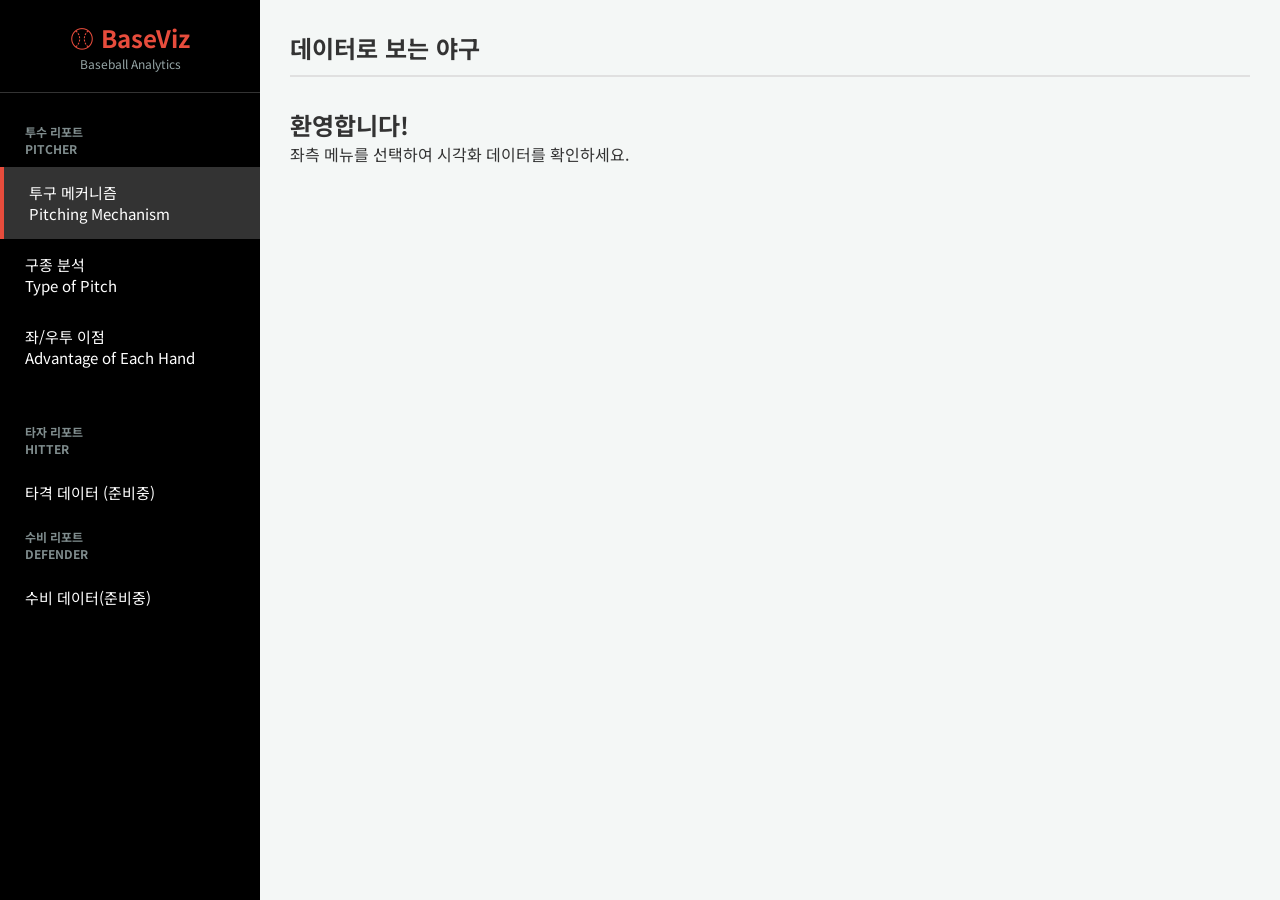
<file: index.html>
<!DOCTYPE html>
<html lang="ko">
<head>
    <meta charset="UTF-8">
    <meta name="viewport" content="width=device-width, initial-scale=1.0">
    <title>⚾ BaseViz | 야구 시각화 리포트</title>
    <link href="https://fonts.googleapis.com/css2?family=Noto+Sans+KR:wght@300;400;700&display=swap" rel="stylesheet">
    <link rel="stylesheet" href="css/style.css">
</head>
<body>
    <div class="dashboard-wrapper">
        
        <nav class="sidebar">
            <div class="sidebar-header">
                <h1>⚾ BaseViz</h1>
                <p>Baseball Analytics</p>
            </div>
            
            <ul class="nav-menu">
                <li class="menu-title">투수 리포트<br>Pitcher</li>
                <li class="nav-item active" onclick="loadPage('mechanism')">투구 메커니즘<br>Pitching Mechanism</li>
                <li class="nav-item" onclick="loadPage('pitch_types')">구종 분석<br>Type of Pitch</li>
                <li class="nav-item" onclick="loadPage('platoon')">좌/우투 이점<br>Advantage of Each Hand</li>
                
                <li class="menu-title" style="margin-top: 30px;">타자 리포트<br>Hitter</li>
                <li class="nav-item" onclick="loadPage('batter')">타격 데이터 (준비중)</li>

                <li class="menu-title">수비 리포트<br>Defender</li>
                <li class="nav-item" onclick="loadPage('defender')">수비 데이터(준비중)</li>

            </ul>
        </nav>

        <main class="main-content">
            <header class="top-header">
                <h2>데이터로 보는 야구</h2>
            </header>
            
            <div id="content-area">
                <div class="welcome-message">
                    <h2>환영합니다!</h2>
                    <p>좌측 메뉴를 선택하여 시각화 데이터를 확인하세요.</p>
                </div>
            </div>
        </main>
        
    </div>

    <script src="js/pitcher.js"></script>     <script src="js/pitch_types.js"></script> <script src="js/platoon.js"></script>     <script src="js/main.js"></script>        <script src="js/pitcher.js"></script>
    <script src="js/pitch_types.js"></script>
    <script src="js/platoon.js"></script>
    <script src="js/batter.js"></script> <script src="js/main.js"></script>
</body>
</html></body>
</html>
</body>
</html>
</file>
<file: css/style.css>
/* 수정 내역:
   1. 모든 네이비색(#1a252f)을 검정색(#000000)으로 변경했습니다.
   2. UI 전반에 kt wiz 로고의 검정, 빨강(#e74c3c), 흰색 팔레트를 적용했습니다.
*/

/* 기본 초기화 및 폰트 설정 */
* {
    margin: 0;
    padding: 0;
    box-sizing: border-box;
    font-family: 'Noto Sans KR', sans-serif;
}

body {
    background-color: #f4f7f6; /* 눈이 편안한 밝은 회색 배경 */
    color: #333;
}

/* 전체 대시보드 레이아웃 (좌측 사이드바 + 우측 메인) */
.dashboard-wrapper {
    display: flex;
    min-height: 100vh;
}

/* 좌측 사이드바 디자인 */
.sidebar {
    width: 260px;
    background-color: #000000; /* 진한 네이비 -> 검정색으로 변경 */
    color: #fff;
    padding: 20px 0;
    position: fixed;
    height: 100%;
}

.sidebar-header {
    text-align: center;
    padding-bottom: 20px;
    border-bottom: 1px solid #333; /* 구분선도 어둡게 변경 */
    margin-bottom: 20px;
}

.sidebar-header h1 {
    font-size: 24px;
    color: #e74c3c; /* kt wiz의 붉은색 포인트 유지 */
}

.sidebar-header p {
    font-size: 12px;
    color: #95a5a6;
}

.nav-menu {
    list-style: none;
}

.menu-title {
    padding: 10px 25px;
    font-size: 12px;
    color: #7f8c8d;
    text-transform: uppercase;
    font-weight: bold;
}

.nav-item {
    padding: 15px 25px;
    cursor: pointer;
    transition: background 0.3s;
    font-size: 15px;
}

.nav-item:hover, .nav-item.active {
    background-color: #333; /* 활성화 시 배경색 검정 계열로 변경 */
    border-left: 4px solid #e74c3c; /* 붉은색 포인트 유지 */
}

/* 우측 메인 콘텐츠 영역 */
.main-content {
    margin-left: 260px; /* 사이드바 너비만큼 띄움 */
    flex: 1;
    padding: 30px;
}

.top-header {
    margin-bottom: 30px;
    padding-bottom: 10px;
    border-bottom: 2px solid #e0e0e0;
}

/* 내부 페이지(이전에 만든 HTML들) 공통 카드 레이아웃 */
.grid-layout, .pitch-grid-layout, .platoon-grid-layout {
    display: grid;
    grid-template-columns: 1fr 1fr; /* 반반 나누기 */
    gap: 20px;
    margin-top: 20px;
}

.visual-card, .data-card, .pitch-card, .platoon-card {
    background: #fff;
    padding: 25px;
    border-radius: 12px;
    box-shadow: 0 4px 15px rgba(0,0,0,0.05); /* 부드러운 그림자 */
}

/* 탭 버튼 스타일 (이전에 만든 폼 선택, 구종 선택 버튼 등) */
.form-selector button, .pitch-selector button, .platoon-selector button {
    padding: 10px 20px;
    margin-right: 10px;
    margin-bottom: 20px;
    border: none;
    background-color: #ecf0f1;
    border-radius: 8px;
    cursor: pointer;
    font-weight: bold;
    transition: all 0.3s;
}

/* 버튼 활성화 색상: 푸른색에서 kt wiz 붉은색으로 변경 */
.form-selector button.active, .pitch-selector button.active, .platoon-selector button.active {
    background-color: #e74c3c; /* 활성화 시 붉은색 */
    color: white;
    box-shadow: 0 4px 6px rgba(231, 76, 60, 0.3);
}

/* 데이터 리스트 스타일 */
.data-list, .pitch-data-list, .platoon-data-list {
    list-style: none;
    line-height: 1.8;
}

.data-list li, .pitch-data-list li, .platoon-data-list li {
    margin-bottom: 15px;
    padding-bottom: 15px;
    border-bottom: 1px dashed #eee;
}

/* 이미지 및 GIF 반응형 설정 */
img {
    max-width: 100%;
    border-radius: 8px;
    margin-top: 15px;
}
</file>
